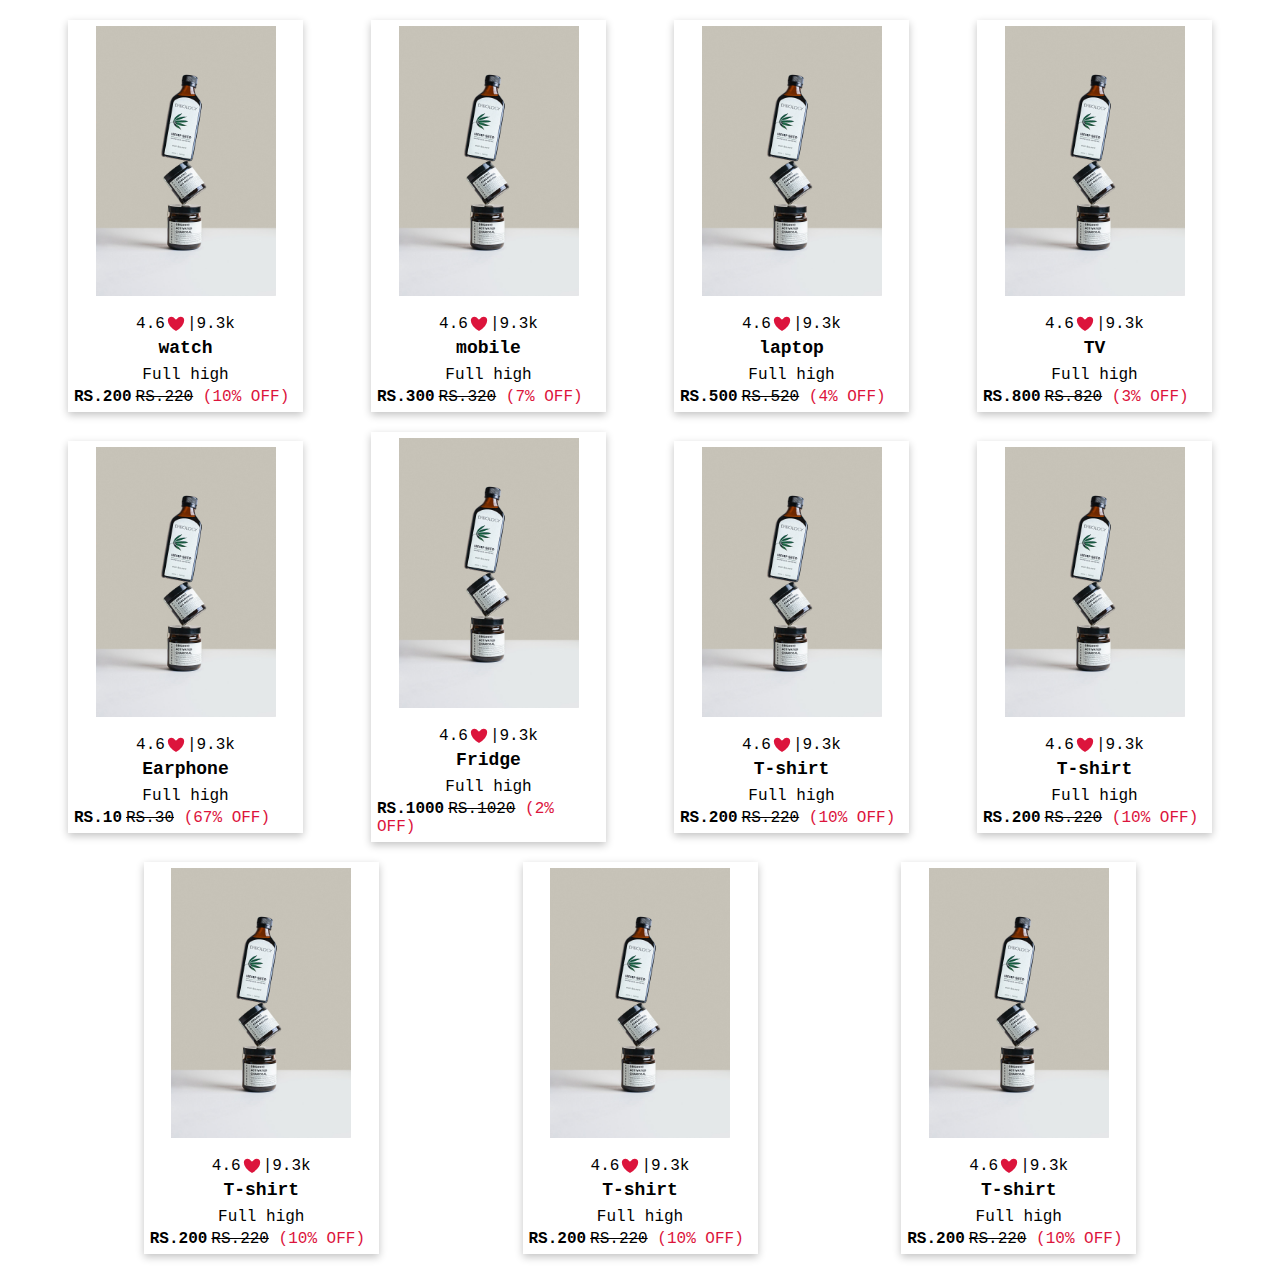
<file: index.html>
<!DOCTYPE html>
<html lang="en">
  <head>
    <meta charset="UTF-8" />
    <meta http-equiv="X-UA-Compatible" content="IE=edge" />
    <meta name="viewport" content="width=device-width, initial-scale=1.0" />
    <title>Document</title>
    <link rel="stylesheet" href="./index.css" />
    <script src="./index.js" defer></script>
  </head>
  <body>
    <div class="navBar"></div>
    <div id="product-page" class="product-page"></div>
  </body>
</html>
</file>
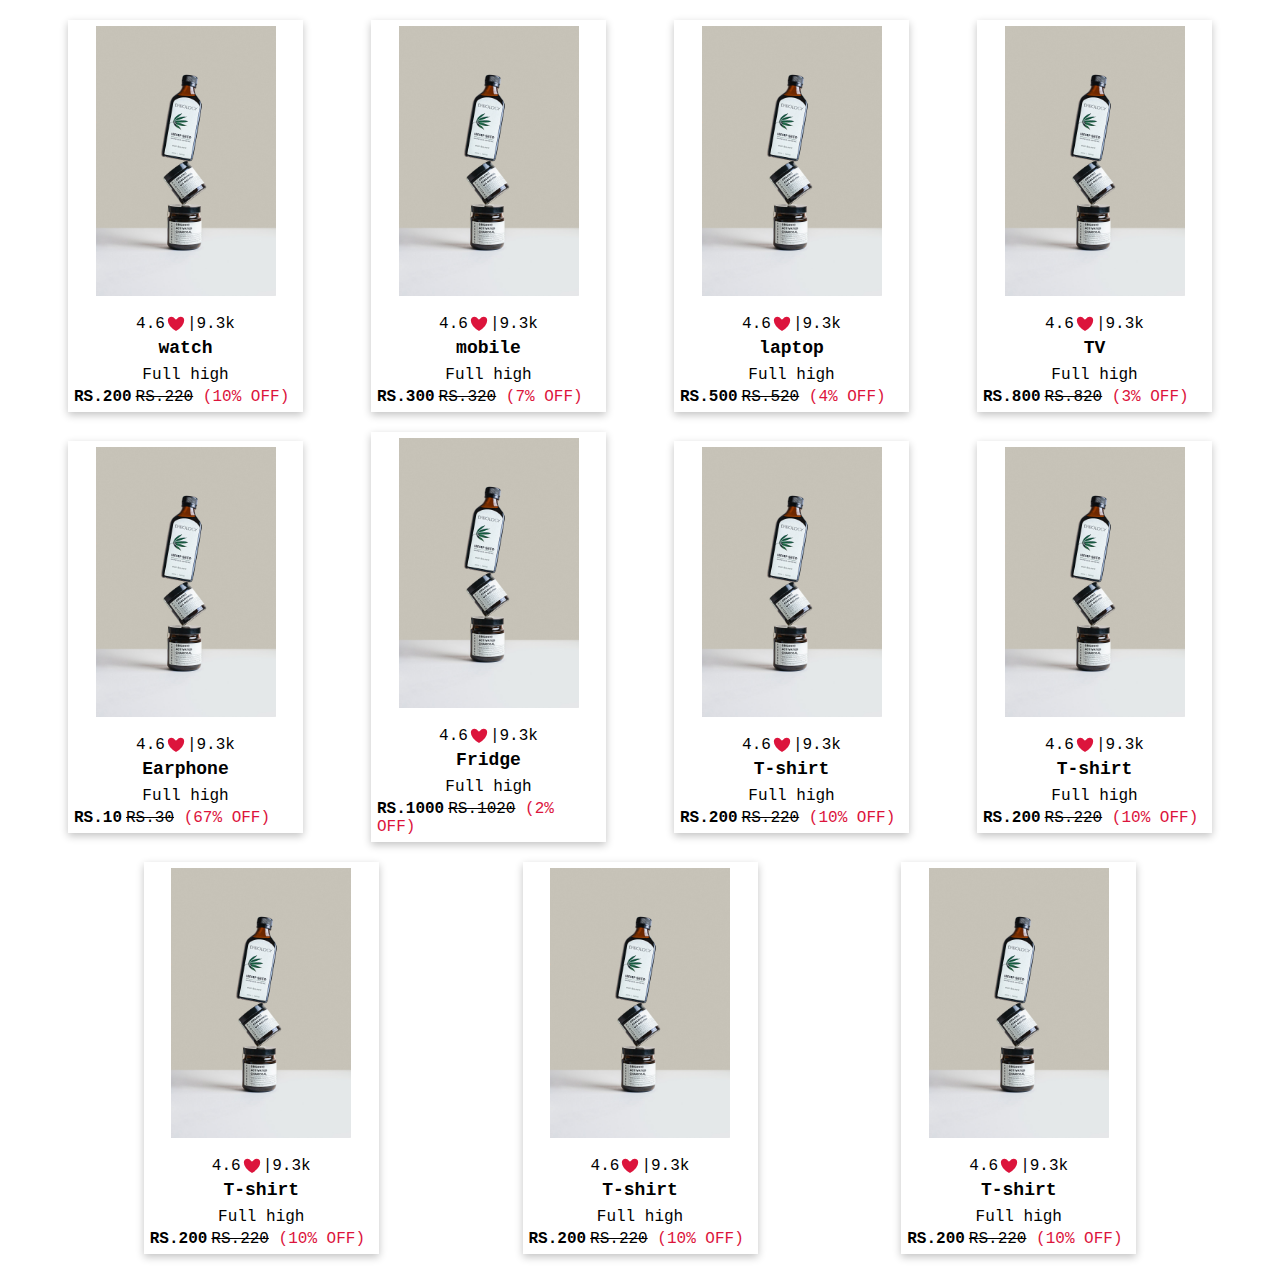
<file: cart.html>
<!DOCTYPE html>
<html lang="en">
  <head>
    <meta charset="UTF-8" />
    <meta http-equiv="X-UA-Compatible" content="IE=edge" />
    <meta name="viewport" content="width=device-width, initial-scale=1.0" />
    <title>Document</title>
    <script src="./cart.js" defer></script>
    <link rel="stylesheet" href="./index.css" />
  </head>
  <body>
    <a href="./index.html">Back</a>
    <div id="cart-page" class="product-page"></div>
  </body>
</html>
</file>
<file: index.css>
* {
  margin: 0px;
  padding: 0px;
  box-sizing: border-box;
  font-family: "Courier New", Courier, monospace;
}
.product-rating {
  display: flex;
  align-items: center;
  justify-content: center;
}

.item-card {
  width: 235px;
  padding: 6px;
  box-shadow: rgba(0, 0, 0, 0.24) 0px 3px 8px;
  margin: 10px 10px;
  cursor: pointer;
}
.item-card:hover {
  box-shadow: rgba(50, 50, 93, 0.25) 0px 13px 27px -5px,
    rgba(0, 0, 0, 0.3) 0px 8px 16px -8px;
}

.product-image {
  display: flex;
  justify-content: center;
  padding-bottom: 18px;
}
.product-name {
  font-size: 18px;
  padding: 4px 0px;
  display: flex;
  justify-content: center;
}

.product-des {
  padding: 4px 0px;
  display: flex;
  justify-content: center;
}

.product-price > span {
  color: crimson;
}

.product-price > del {
  margin-left: 4px;
}

.product-page {
  display: flex;
  flex-direction: row;
  justify-content: space-evenly;
  align-items: center;
  flex-wrap: wrap;
  padding: 10px;
  flex-grow: 1;
}

/* cart page css */
.cart-card {
  position: relative;
}
.cart-cross-img {
  width: 20px;
  position: absolute;
  top: 10px;
  right: 30px;
}
</file>
